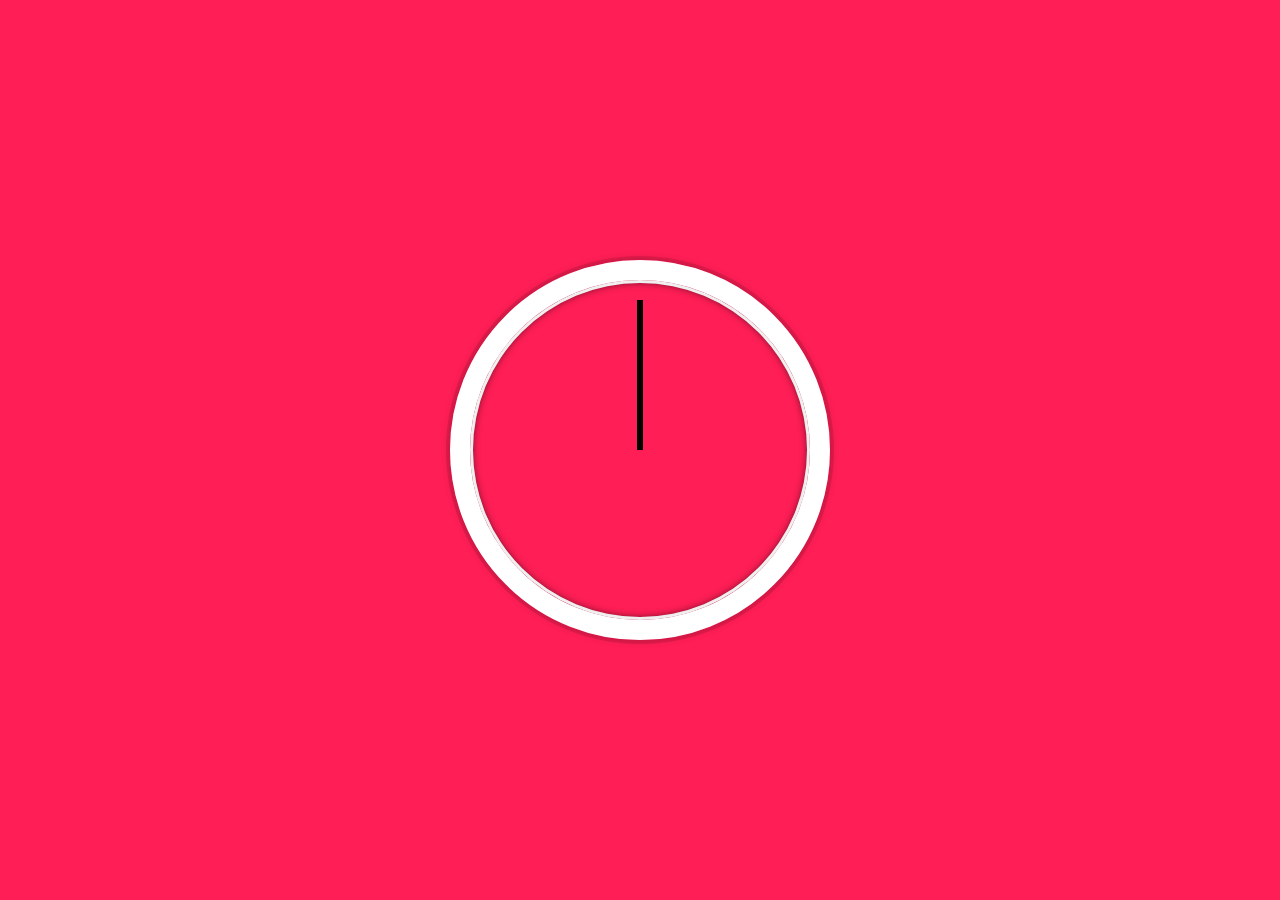
<file: 02 - JS and CSS Clock/index.html>
<!DOCTYPE html>
<html lang="en">
  <head>
    <meta charset="UTF-8" />
    <title>JS + CSS Clock</title>
  </head>
  <body>
    <div class="clock">
      <div class="clock-face">
        <div class="hand hour-hand"></div>
        <div class="hand min-hand"></div>
        <div class="hand second-hand"></div>
      </div>
    </div>

    <style>
      html {
        background: #ff1e56;
        background-size: cover;
        font-family: "helvetica neue";
        text-align: center;
        font-size: 10px;
      }

      body {
        margin: 0;
        font-size: 2rem;
        display: flex;
        flex: 1;
        min-height: 100vh;
        align-items: center;
      }

      .clock {
        width: 30rem;
        height: 30rem;
        border: 20px solid white;
        border-radius: 50%;
        margin: 50px auto;
        position: relative;
        padding: 2rem;
        box-shadow: 0 0 0 4px rgba(0, 0, 0, 0.1), inset 0 0 0 3px #efefef, inset 0 0 10px black,
          0 0 10px rgba(0, 0, 0, 0.2);
      }

      .clock-face {
        position: relative;
        width: 100%;
        height: 100%;
        transform: translateY(-3px); /* account for the height of the clock hands */
      }

      .hand {
        width: 50%;
        height: 6px;
        background: black;
        position: absolute;
        top: 50%;
        transform-origin: 100%;
        transform: rotate(90deg);
        transition: all 0.5s;
        transition-timing-function: cubic-bezier(0.81, -0.98, 0, 2.59);
      }
    </style>

    <script>
      const secondHand = document.querySelector(".second-hand");
      const minuteHand = document.querySelector(".min-hand");
      const hourHand = document.querySelector(".hour-hand");

      function setDate() {
        const now = new Date();
        const minutes = now.getMinutes();
        const seconds = now.getSeconds();
        const hour = now.getHours();
        const minutesDegree = (minutes / 60) * 360 + (seconds / 60) * 6 + 90;
        const secondsDegree = (seconds / 60) * 360 + 90;
        const hoursDegree = (hour / 12) * 360 + (minutes / 60) * 30 + 90;
        secondHand.style.transform = `rotate(${secondsDegree}deg`;
        minuteHand.style.transform = `rotate(${minutesDegree}deg`;
        hourHand.style.transform = `rotate(${hoursDegree}deg`;
        console.log(minutes, minutesDegree);
      }

      setInterval(setDate, 1000);
    </script>
  </body>
</html>
</file>
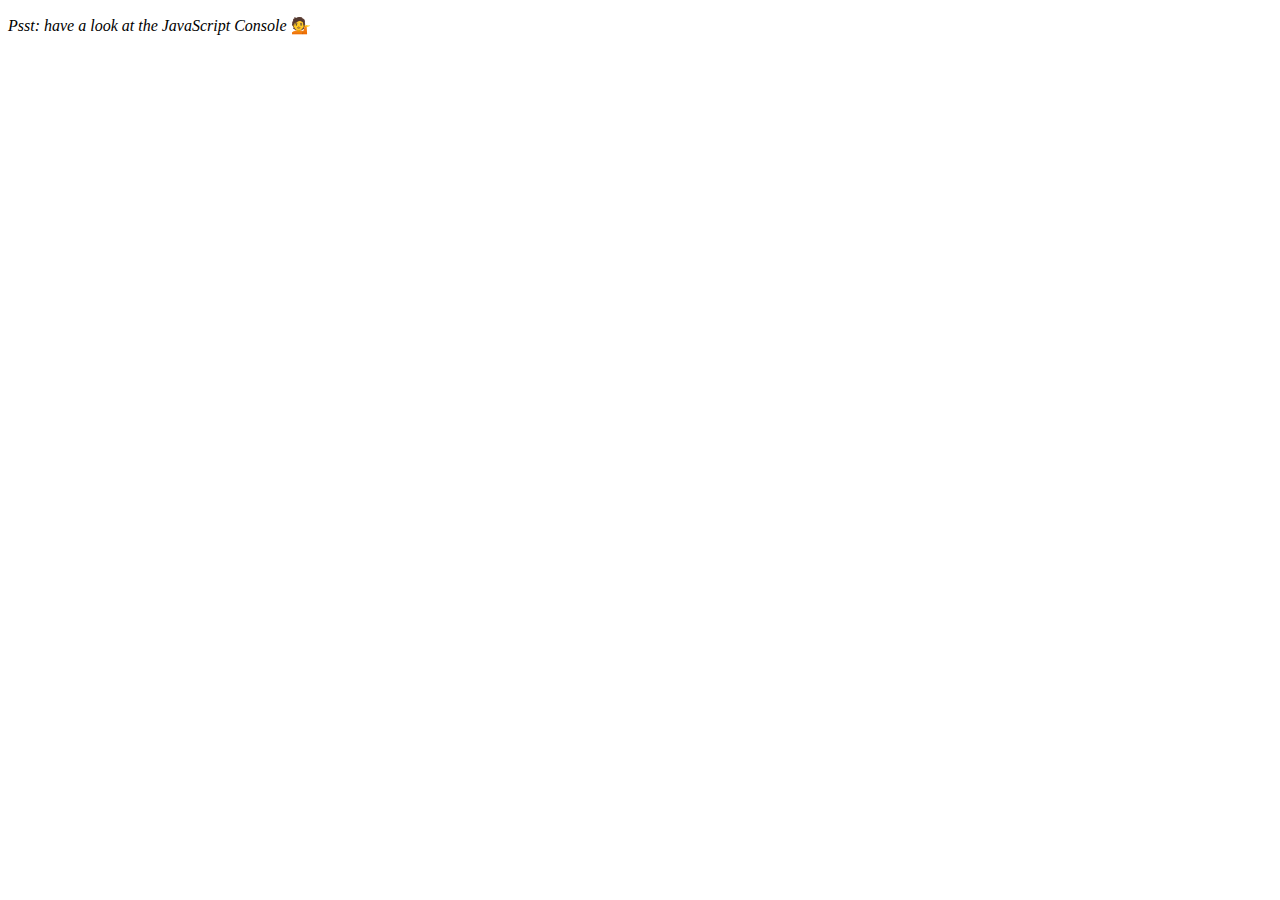
<file: 04 - Array Cardio Day 1/index.html>
<!DOCTYPE html>
<html lang="en">
  <head>
    <meta charset="UTF-8" />
    <title>Array Cardio 💪</title>
  </head>
  <body>
    <p>
      <em>Psst: have a look at the JavaScript Console</em>
      💁
    </p>
    <script>
      // Get your shorts on - this is an array workout!
      // ## Array Cardio Day 1

      // Some data we can work with

      const inventors = [
        { first: "Albert", last: "Einstein", year: 1879, passed: 1955 },
        { first: "Isaac", last: "Newton", year: 1643, passed: 1727 },
        { first: "Galileo", last: "Galilei", year: 1564, passed: 1642 },
        { first: "Marie", last: "Curie", year: 1867, passed: 1934 },
        { first: "Johannes", last: "Kepler", year: 1571, passed: 1630 },
        { first: "Nicolaus", last: "Copernicus", year: 1473, passed: 1543 },
        { first: "Max", last: "Planck", year: 1858, passed: 1947 },
        { first: "Katherine", last: "Blodgett", year: 1898, passed: 1979 },
        { first: "Ada", last: "Lovelace", year: 1815, passed: 1852 },
        { first: "Sarah E.", last: "Goode", year: 1855, passed: 1905 },
        { first: "Lise", last: "Meitner", year: 1878, passed: 1968 },
        { first: "Hanna", last: "Hammarström", year: 1829, passed: 1909 },
      ];

      const people = [
        "Beck, Glenn",
        "Becker, Carl",
        "Beckett, Samuel",
        "Beddoes, Mick",
        "Beecher, Henry",
        "Beethoven, Ludwig",
        "Begin, Menachem",
        "Belloc, Hilaire",
        "Bellow, Saul",
        "Benchley, Robert",
        "Benenson, Peter",
        "Ben-Gurion, David",
        "Benjamin, Walter",
        "Benn, Tony",
        "Bennington, Chester",
        "Benson, Leana",
        "Bent, Silas",
        "Bentsen, Lloyd",
        "Berger, Ric",
        "Bergman, Ingmar",
        "Berio, Luciano",
        "Berle, Milton",
        "Berlin, Irving",
        "Berne, Eric",
        "Bernhard, Sandra",
        "Berra, Yogi",
        "Berry, Halle",
        "Berry, Wendell",
        "Bethea, Erin",
        "Bevan, Aneurin",
        "Bevel, Ken",
        "Biden, Joseph",
        "Bierce, Ambrose",
        "Biko, Steve",
        "Billings, Josh",
        "Biondo, Frank",
        "Birrell, Augustine",
        "Black, Elk",
        "Blair, Robert",
        "Blair, Tony",
        "Blake, William",
      ];

      // Array.prototype.filter()
      // 1. Filter the list of inventors for those who were born in the 1500's

      console.log(inventors.filter((inventor) => inventor.year >= 1500 && inventor.year < 1599));

      // Array.prototype.map()
      // 2. Give us an array of the inventors first and last names

      console.log(inventors.map((inventor) => `${inventor.first} ${inventor.last}`));

      // Array.prototype.sort()
      // 3. Sort the inventors by birthdate, oldest to youngest

      const listOrdered = inventors.sort((a, b) => a.year - b.year);

      console.log(listOrdered);

      // Array.prototype.reduce()
      // 4. How many years did all the inventors live all together?

      const sum = (a, b) => a + b;

      const inventorsAge = inventors.map((inventor) => inventor.passed - inventor.year).reduce(sum, 1);

      console.log(inventorsAge);

      // 5. Sort the inventors by years lived

      const inventorsSortedByAge = inventors.sort((a, b) => b.passed - b.year - (a.passed - a.year));

      console.log(inventorsSortedByAge);
      // 6. create a list of Boulevards in Paris that contain 'de' anywhere in the name
      // https://en.wikipedia.org/wiki/Category:Boulevards_in_Paris

      // const category = document.querySelector('.mw-category');
      // const links = Array.from(category.querySelectorAll('a'));
      // const de = links
      //             .map(link => link.textContent)
      //             .filter(streetName => streetName.includes('de'));

      // 7. sort Exercise
      // Sort the people alphabetically by last name
      const splittedNames = people.sort((lastOne, nextOne) => {
        const [aLast, aFirst] = lastOne.split(", ");
        const [bLast, bFirst] = nextOne.split(", ");
        return;
        aLast > bLast ? 1 : -1;
      });
      console.log(splittedNames);
      // const sortedByLastName = people.sort(name => )

      // 8. Reduce Exercise
      // Sum up the instances of each of these
      const data = [
        "car",
        "car",
        "truck",
        "truck",
        "bike",
        "walk",
        "car",
        "van",
        "bike",
        "walk",
        "car",
        "van",
        "car",
        "truck",
      ];

      const vehiclesAvaiable = data.reduce((obj, item) => {
        if (!obj[item]) {
          obj[item] = 0;
        }
        obj[item]++;
        return obj;
      }, {});
      console.log(vehiclesAvaiable);
    </script>
  </body>
</html>
</file>
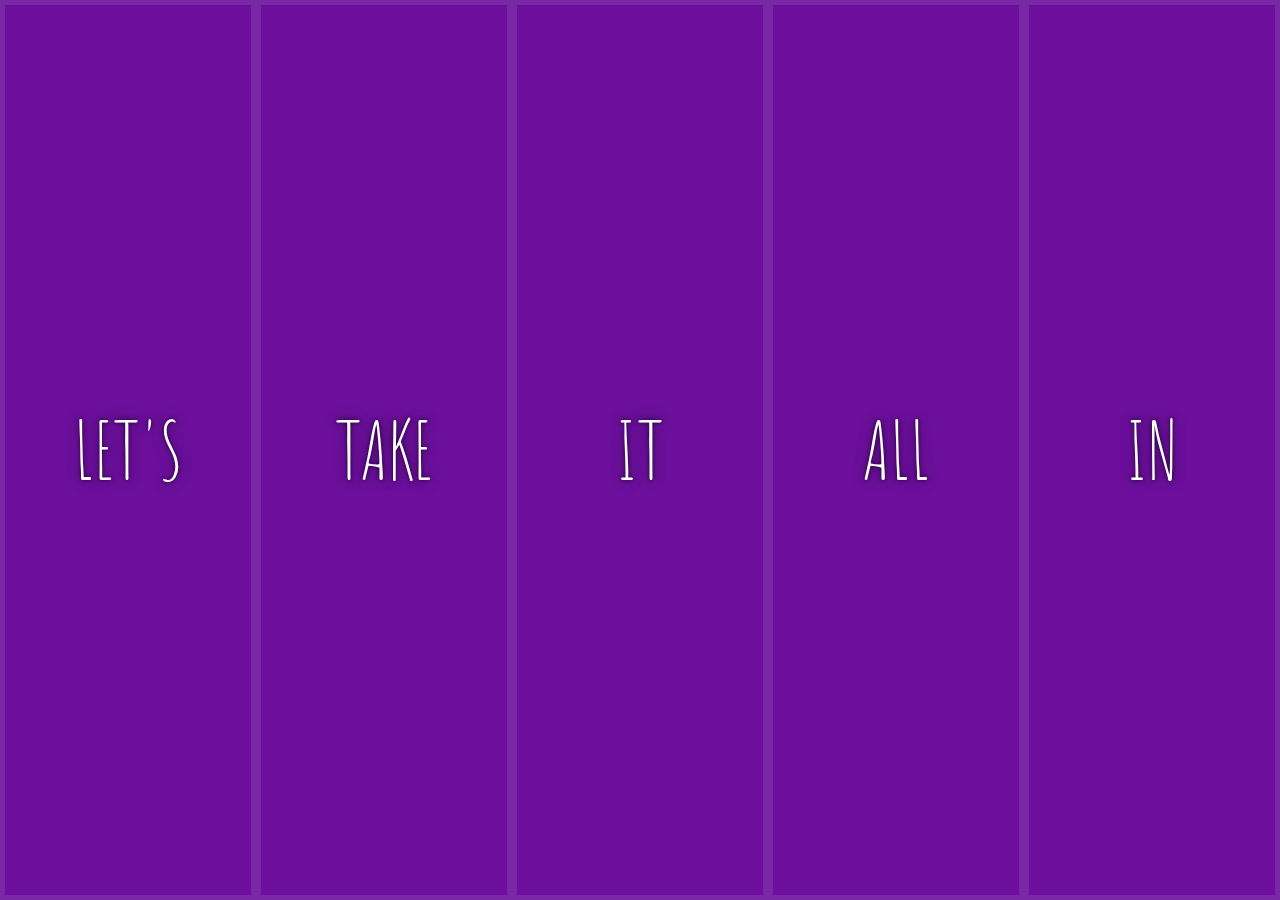
<file: 05 - Flex Panel Gallery/index-START.html>
<!DOCTYPE html>
<html lang="en">
  <head>
    <meta charset="UTF-8" />
    <title>Flex Panels 💪</title>
    <link href="https://fonts.googleapis.com/css?family=Amatic+SC" rel="stylesheet" type="text/css" />
  </head>
  <body>
    <style>
      html {
        box-sizing: border-box;
        background: #ffc600;
        font-family: "helvetica neue";
        font-size: 20px;
        font-weight: 200;
      }

      body {
        margin: 0;
      }

      *,
      *:before,
      *:after {
        box-sizing: inherit;
      }

      .panels {
        min-height: 100vh;
        overflow: hidden;
        display: flex;
      }

      .panel {
        background: #6b0f9c;
        box-shadow: inset 0 0 0 5px rgba(255, 255, 255, 0.1);
        color: white;
        text-align: center;
        align-items: center;
        /* Safari transitionend event.propertyName === flex */
        /* Chrome + FF transitionend event.propertyName === flex-grow */
        transition: font-size 0.7s cubic-bezier(0.61, -0.19, 0.7, -0.11),
          flex 0.7s cubic-bezier(0.61, -0.19, 0.7, -0.11), background 0.2s;
        font-size: 20px;
        background-size: cover;
        background-position: center;
        flex: 1;
        justify-content: center;
        align-items: center;
        display: flex;
        flex-direction: column;
      }

      .panel1 {
        background-image: url(https://source.unsplash.com/gYl-UtwNg_I/1500x1500);
      }
      .panel2 {
        background-image: url(https://source.unsplash.com/rFKUFzjPYiQ/1500x1500);
      }
      .panel3 {
        background-image: url(https://images.unsplash.com/photo-1465188162913-8fb5709d6d57?ixlib=rb-0.3.5&q=80&fm=jpg&crop=faces&cs=tinysrgb&w=1500&h=1500&fit=crop&s=967e8a713a4e395260793fc8c802901d);
      }
      .panel4 {
        background-image: url(https://source.unsplash.com/ITjiVXcwVng/1500x1500);
      }
      .panel5 {
        background-image: url(https://source.unsplash.com/3MNzGlQM7qs/1500x1500);
      }

      /* Flex Children */
      .panel > * {
        margin: 0;
        width: 100%;
        transition: transform 0.5s;
        flex: 1 0 auto;
        display: flex;
        justify-content: center;
        align-items: center;
      }

      .panel > *:first-child {
        transform: translateY(-100%);
      }
      .panel > *:last-child {
        transform: translateY(100%);
      }
      .panel.open-active > *:first-child {
        transform: translateY(0);
      }
      .panel.open-active > *:last-child {
        transform: translateY(0);
      }

      .panel p {
        text-transform: uppercase;
        font-family: "Amatic SC", cursive;
        text-shadow: 0 0 4px rgba(0, 0, 0, 0.72), 0 0 14px rgba(0, 0, 0, 0.45);
        font-size: 2em;
      }

      .panel p:nth-child(2) {
        font-size: 4em;
      }

      .panel.open {
        flex: 5;
        font-size: 40px;
      }
    </style>

    <div class="panels">
      <div class="panel panel1">
        <p>Hey</p>
        <p>Let's</p>
        <p>Dance</p>
      </div>
      <div class="panel panel2">
        <p>Give</p>
        <p>Take</p>
        <p>Receive</p>
      </div>
      <div class="panel panel3">
        <p>Experience</p>
        <p>It</p>
        <p>Today</p>
      </div>
      <div class="panel panel4">
        <p>Give</p>
        <p>All</p>
        <p>You can</p>
      </div>
      <div class="panel panel5">
        <p>Life</p>
        <p>In</p>
        <p>Motion</p>
      </div>
    </div>

    <script>
      const panels = document.querySelectorAll(".panel");

      function toggleOpen() {
        this.classList.toggle("open");
      }

      function toggleOpenActive(e) {
        if (e.propertyName.includes("flex")) {
          this.classList.toggle("open-active");
        }
      }

      panels.forEach((panel) => panel.addEventListener("click", toggleOpen));
      panels.forEach((panel) => panel.addEventListener("transitionend", toggleOpenActive));
    </script>
  </body>
</html>
</file>
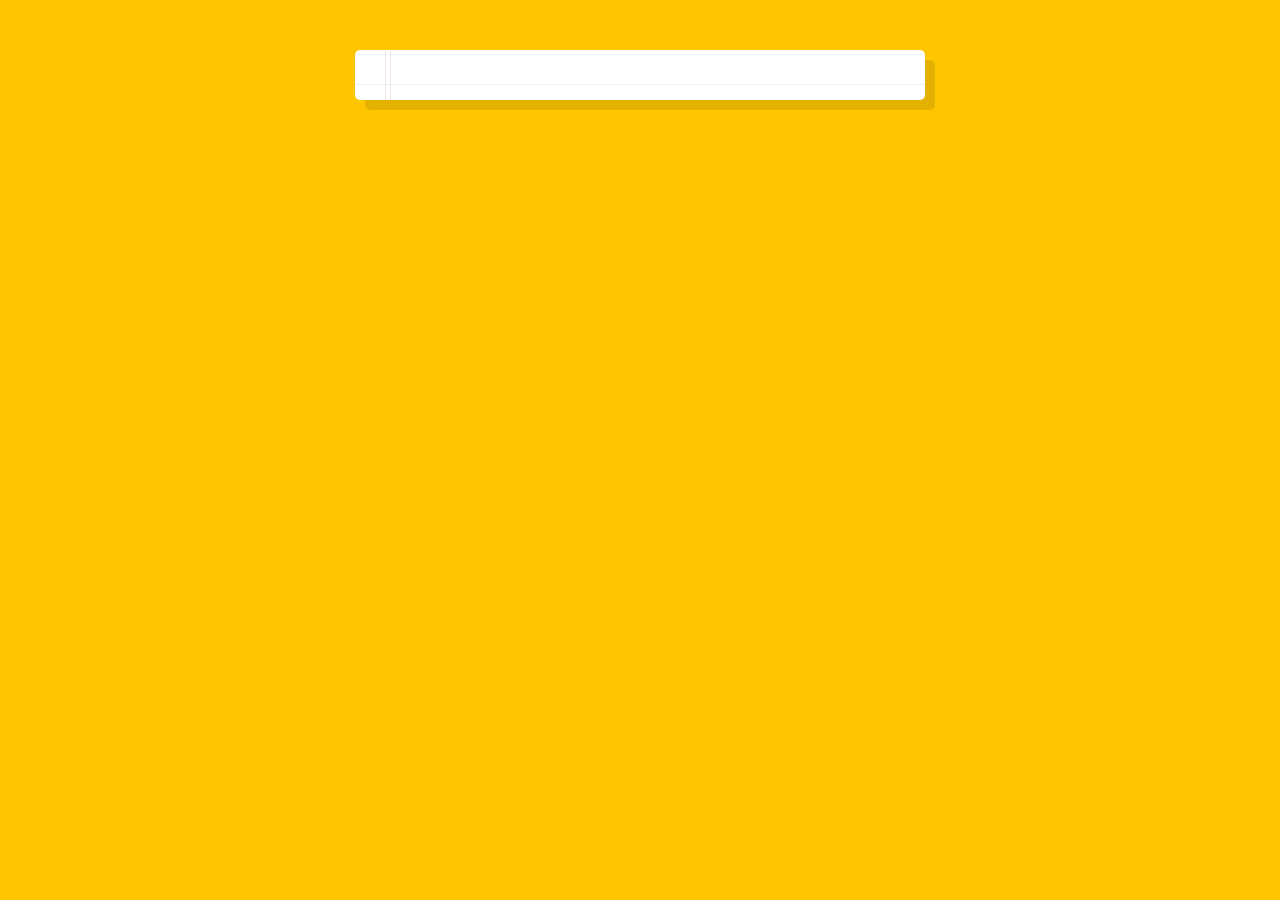
<file: 20 - Speech Detection/index-START.html>
<!DOCTYPE html>
<html lang="en">
  <head>
    <meta charset="UTF-8" />
    <title>Speech Detection</title>
  </head>
  <body>
    <div class="words" contenteditable></div>

    <script>
      window.SpeechRecognition = window.SpeechRecognition || window.webkitSpeechRecognition;

      const recognition = new SpeechRecognition();
      recognition.interimResults = true;

      let p = document.createElement("p");

      const words = document.querySelector(".words");

      words.appendChild(p);

      recognition.addEventListener("result", (e) => {
        const transcript = Array.from(e.results)
          .map((result) => result[0])
          .map((result) => result.transcript)
          .join("");
        p.textContent = transcript;
        if (e.results[0].isFinal) {
          p = document.createElement("p");
          words.appendChild(p);
        }
        console.log(transcript);
      });

      recognition.addEventListener("end", recognition.start);
      recognition.start();
    </script>

    <style>
      html {
        font-size: 10px;
      }

      body {
        background: #ffc600;
        font-family: "helvetica neue";
        font-weight: 200;
        font-size: 20px;
      }

      .words {
        max-width: 500px;
        margin: 50px auto;
        background: white;
        border-radius: 5px;
        box-shadow: 10px 10px 0 rgba(0, 0, 0, 0.1);
        padding: 1rem 2rem 1rem 5rem;
        background: -webkit-gradient(linear, 0 0, 0 100%, from(#d9eaf3), color-stop(4%, #fff)) 0 4px;
        background-size: 100% 3rem;
        position: relative;
        line-height: 3rem;
      }

      p {
        margin: 0 0 3rem;
      }

      .words:before {
        content: "";
        position: absolute;
        width: 4px;
        top: 0;
        left: 30px;
        bottom: 0;
        border: 1px solid;
        border-color: transparent #efe4e4;
      }
    </style>
  </body>
</html>
</file>
